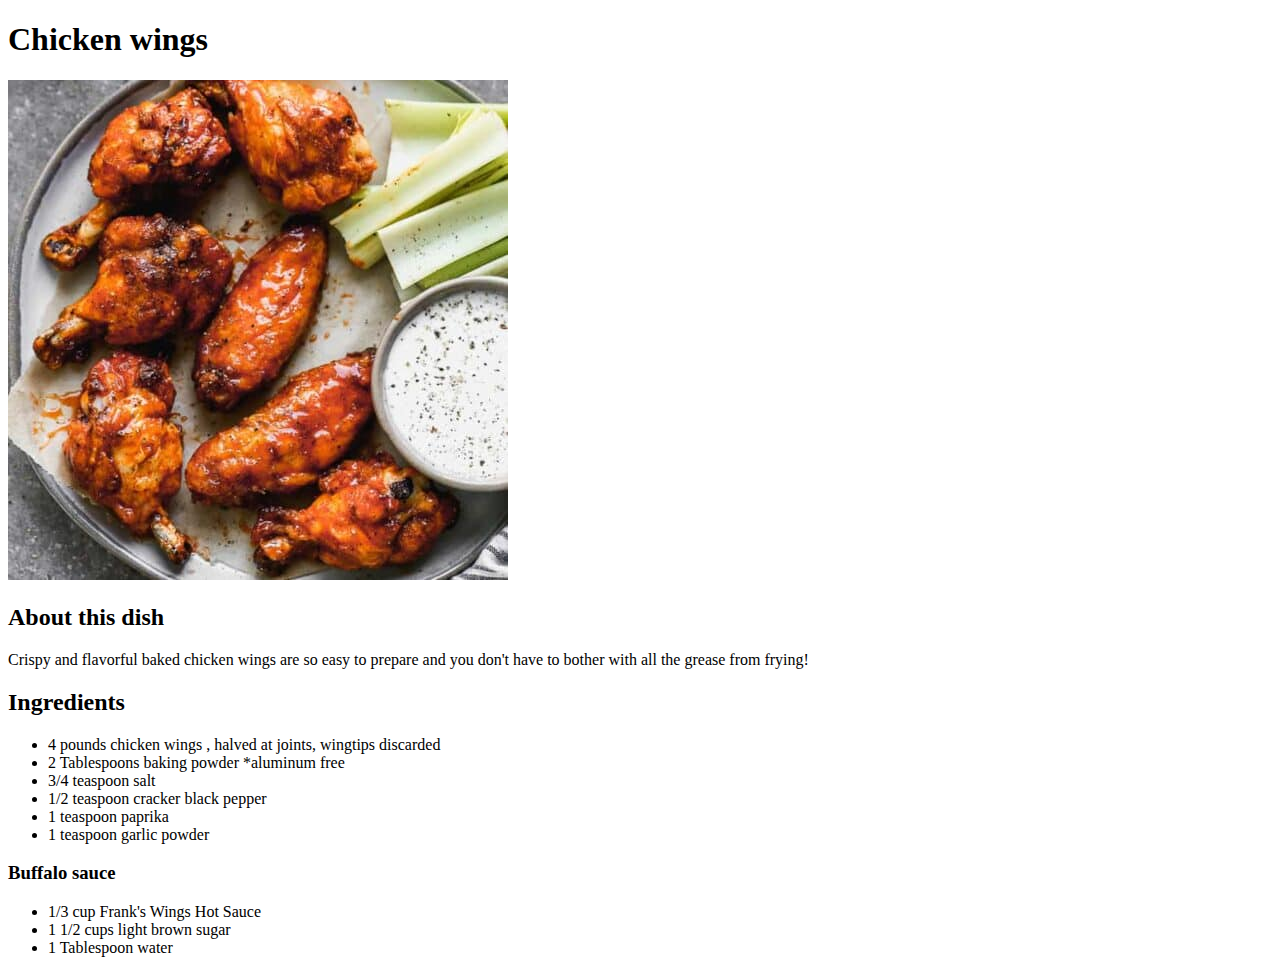
<file: recipes/chicken-wings.html>
<!DOCTYPE html>

<html lang="en">
  <head>
    <meta charset="utf-8" />
    <title>Odin Recipes</title>
  </head>

  <body>
    <h1>Chicken wings</h1>
    <img src="/images/chicken-wings.jpg" alt="Picture of chicken wings" />
    <h2>About this dish</h2>
    <p>
      Crispy and flavorful baked chicken wings are so easy to prepare and you
      don't have to bother with all the grease from frying!
    </p>
    <h2>Ingredients</h2>
    <ul>
      <li>4 pounds chicken wings , halved at joints, wingtips discarded</li>
      <li>2 Tablespoons baking powder *aluminum free</li>
      <li>3/4 teaspoon salt</li>
      <li>1/2 teaspoon cracker black pepper</li>
      <li>1 teaspoon paprika</li>
      <li>1 teaspoon garlic powder</li>
    </ul>
    <h3>Buffalo sauce</h3>
    <ul>
      <li>1/3 cup Frank's Wings Hot Sauce</li>
      <li>1 1/2 cups light brown sugar</li>
      <li>1 Tablespoon water</li>
    </ul>
  </body>
</html>
</file>
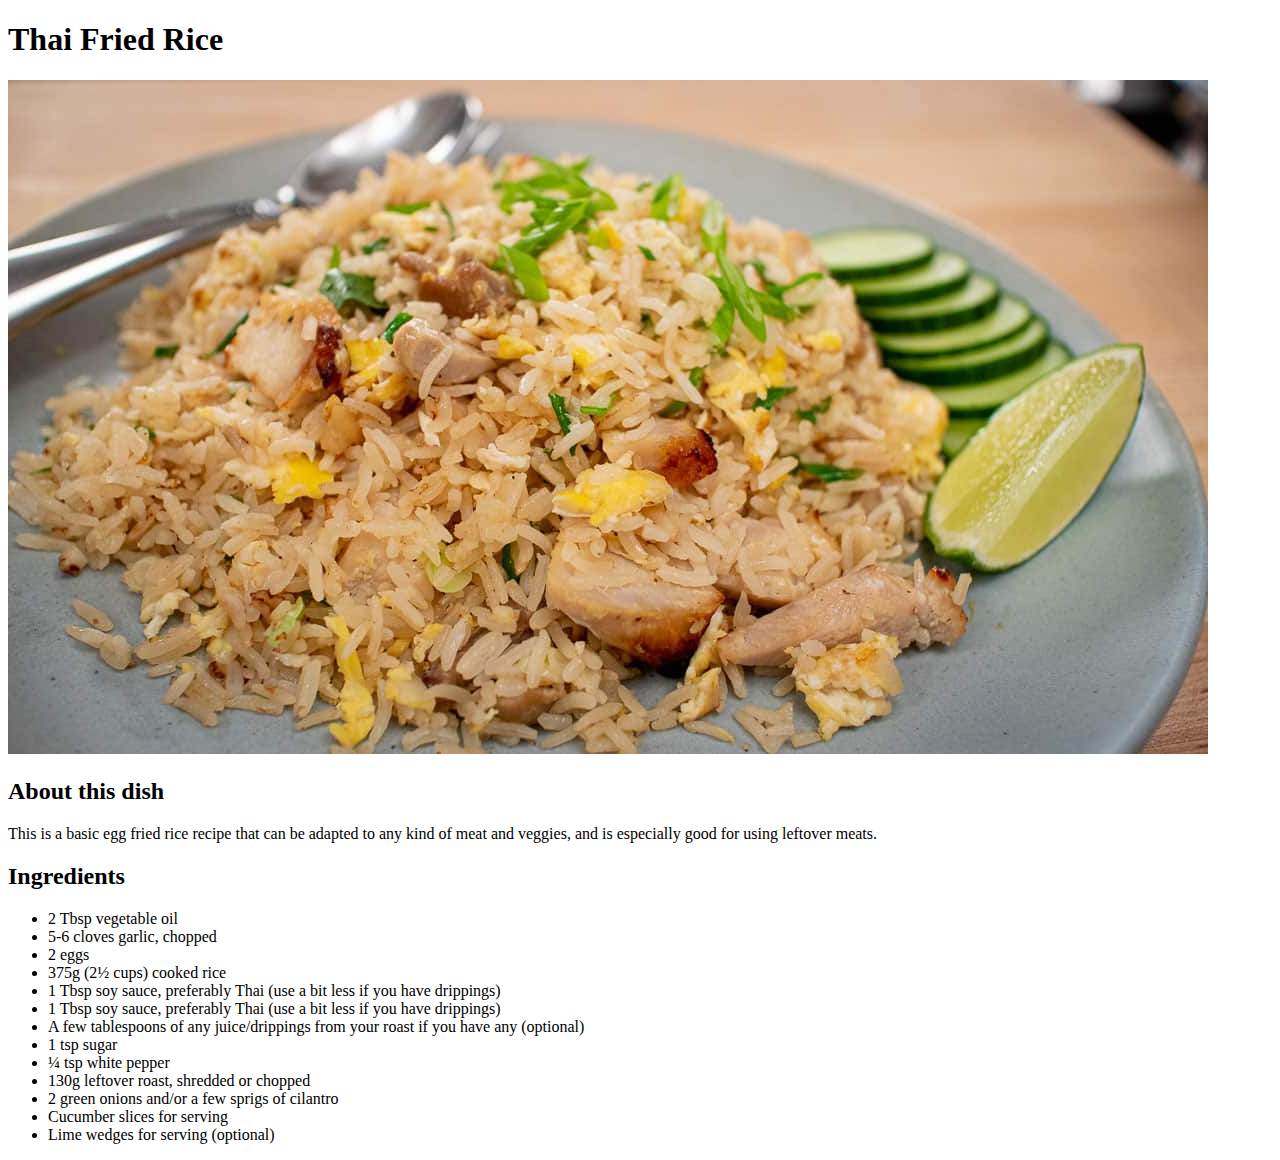
<file: recipes/thai-fried-rice.html>
<!DOCTYPE html>

<html lang="en">
  <head>
    <meta charset="utf-8" />
    <title>Odin Recipes</title>
  </head>

  <body>
    <h1>Thai Fried Rice</h1>
    <img src="/images/thai-fried-rice.jpg" alt="Picture of Thai Fried Rice" />
    <h2>About this dish</h2>
    <p>
      This is a basic egg fried rice recipe that can be adapted to any kind of
      meat and veggies, and is especially good for using leftover meats.
    </p>
    <h2>Ingredients</h2>
    <ul>
      <li>2 Tbsp vegetable oil</li>
      <li>5-6 cloves garlic, chopped</li>
      <li>2 eggs</li>
      <li>375g (2½ cups) cooked rice</li>
      <li>
        1 Tbsp soy sauce, preferably Thai (use a bit less if you have drippings)
      </li>
      <li>
        1 Tbsp soy sauce, preferably Thai (use a bit less if you have drippings)
      </li>
      <li>
        A few tablespoons of any juice/drippings from your roast if you have any
        (optional)
      </li>
      <li>1 tsp sugar</li>
      <li>¼ tsp white pepper</li>
      <li>130g leftover roast, shredded or chopped</li>
      <li>2 green onions and/or a few sprigs of cilantro</li>
      <li>Cucumber slices for serving</li>
      <li>Lime wedges for serving (optional)</li>
    </ul>
  </body>
</html>
</file>
